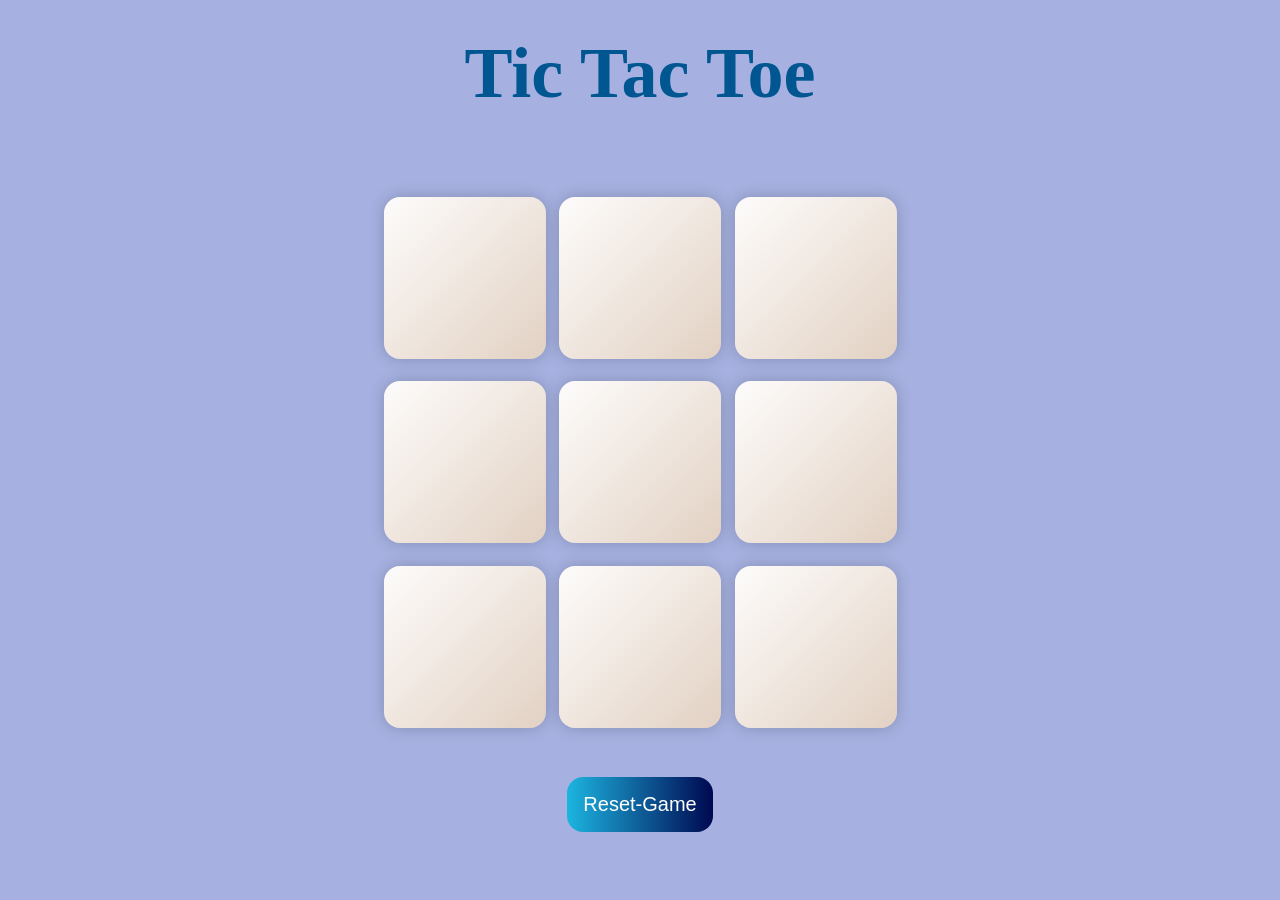
<file: index.html>
<!DOCTYPE html>
<html lang="en">
<head>
    <meta charset="UTF-8">
    <meta name="viewport" content="width=device-width, initial-scale=1.0">
    <title>Tic-Tac-Toe</title>
    <link rel="stylesheet" href="style.css">
    <link rel="icon" href="https://encrypted-tbn0.gstatic.com/images?q=tbn:ANd9GcT2BZksmGeyc0GNtbrWmJaJWcIEJd03vmWx7A&s">
</head>
<body>
    <div class="msg-container hide">
        <p id="msg">Winner</p>
        <button id="new-btn">New Game</button>
    </div>
  <main>
    <h1>Tic Tac Toe</h1>
    <div class="container">
        <div class="game">
           <button class="box"></button>
           <button class="box"></button>
           <button class="box"></button>
           <button class="box"></button>
           <button class="box"></button>
           <button class="box"></button>
           <button class="box"></button>
           <button class="box"></button>
           <button class="box"></button>
        </div>
    </div>
    <button id="reset-btn">Reset-Game</button>
  </main>

    <script src="app.js"></script>
</body>
</html>
</file>
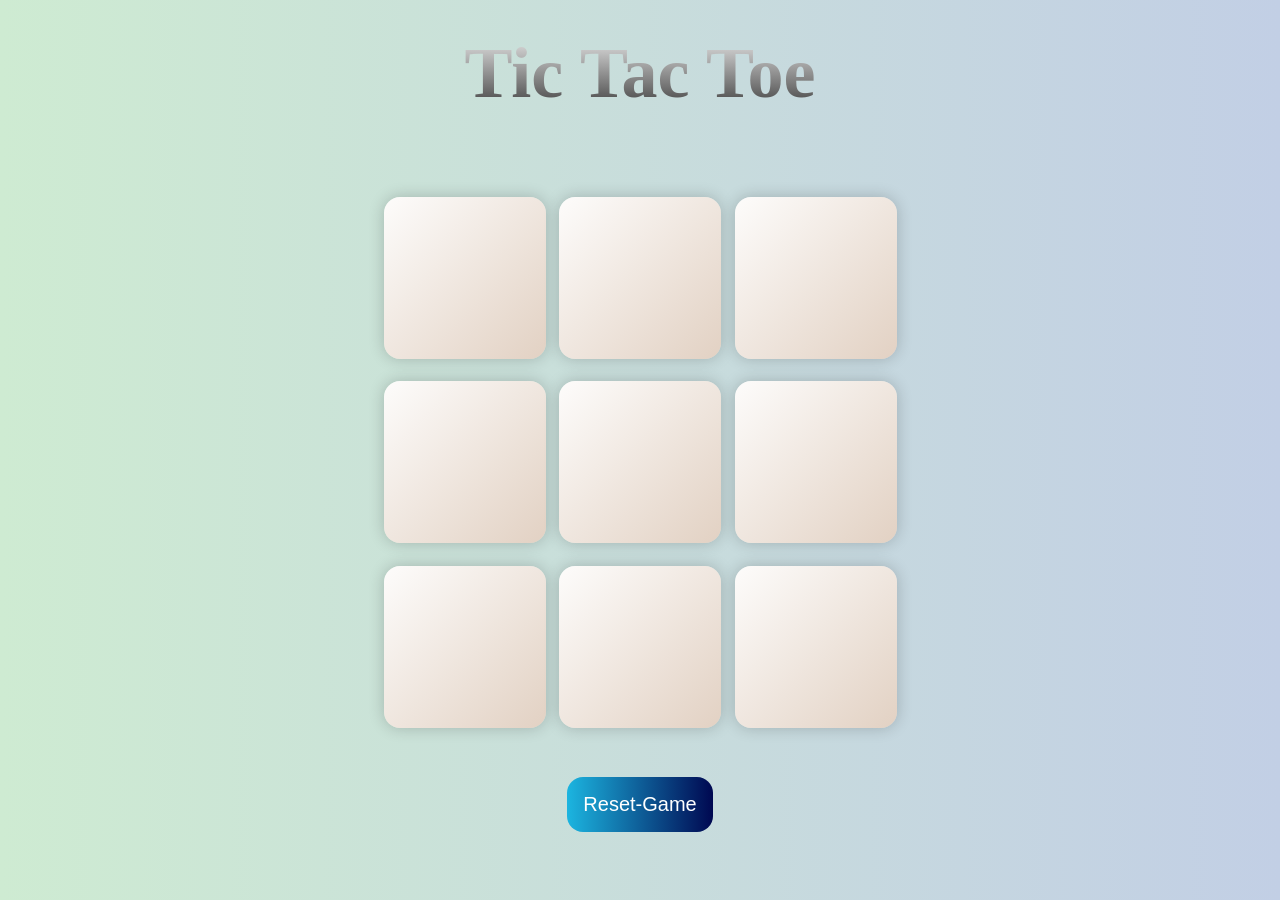
<file: Tic-Tac-Toe/index.html>
<!DOCTYPE html>
<html lang="en">
<head>
    <meta charset="UTF-8">
    <meta name="viewport" content="width=device-width, initial-scale=1.0">
    <title>Tic-Tac-Toe</title>
    <link rel="stylesheet" href="style.css">
</head>
<body>
    <div class="msg-container hide">
        <p id="msg">Winner</p>
        <button id="new-btn">New Game</button>
    </div>
  <main>
    <h1>Tic Tac Toe</h1>
    <div class="container">
        <div class="game">
           <button class="box"></button>
           <button class="box"></button>
           <button class="box"></button>
           <button class="box"></button>
           <button class="box"></button>
           <button class="box"></button>
           <button class="box"></button>
           <button class="box"></button>
           <button class="box"></button>
        </div>
    </div>
    <button id="reset-btn">Reset-Game</button>
  </main>

    <script src="app.js"></script>
</body>
</html>
</file>
<file: style.css>
*{
    margin: 0;
    padding: 0;
}

body{
     background: #a6b1e1; 
     text-align: center;
}

h1{
    margin: 2rem;
    font-size: 8vmin;
    color: #005691;
      

}
.container{
   height: 70vh;
   display: flex;
   flex-wrap:  wrap ;
   justify-content: center;
   align-items: center;
}

.game{
    height: 60vmin;
    width: 60vmin;
    display: flex;
    flex-wrap:  wrap ;
    justify-content: center;
    align-items: center;
    gap: 1.5vmin;
}

.box{
    height: 18vmin;
    width: 18vmin;
    border-radius: 1rem;
    border: none;
    box-shadow: 0 0 1rem rgba(0,0,0,0.2);
    font-size: 8vmin;
    color:  #b0413e;
    background: linear-gradient(135deg, #fdfcfb 0%, #e2d1c3 100%);
   
}

#reset-btn{
   padding: 1rem;
   font-size: 1.25rem;
   background: linear-gradient(90deg, #1CB5E0 0%, #000851 100%);
   color: white;
   border-radius: 1rem;
   border: none;
}

#new-btn{
    padding: 1rem;
    font-size: 1.25rem;
    background: linear-gradient(90deg, #1CB5E0 0%, #000851 100%); 
    color: white;
    border-radius: 1rem;
    border: none;
}

#msg{
    color: #010a43;
    font-size: 8vmin;
}

.msg-container{
    height: 100vmin;
    display: flex;
    justify-content: center;
    align-items: center;
    flex-direction: column;
    gap: 2rem;
}

.hide{
    display: none;
}
</file>
<file: Tic-Tac-Toe/style.css>
*{
    margin: 0;
    padding: 0;
}

body{
     /* background-color: #548687; */
     background: linear-gradient(90deg, #ceebd2 0%, #c2cfe5 100%);
     text-align: center;
}

h1{
       margin: 2rem;
       font-size: 8vmin;

    
        background: -webkit-linear-gradient(#eee, #333);
        -webkit-background-clip: text;
        -webkit-text-fill-color: transparent;

}
.container{
   height: 70vh;
   display: flex;
   flex-wrap:  wrap ;
   justify-content: center;
   align-items: center;
}

.game{
    height: 60vmin;
    width: 60vmin;
    display: flex;
    flex-wrap:  wrap ;
    justify-content: center;
    align-items: center;
    gap: 1.5vmin;
}

.box{
    height: 18vmin;
    width: 18vmin;
    border-radius: 1rem;
    border: none;
    box-shadow: 0 0 1rem rgba(0,0,0,0.2);
    font-size: 8vmin;
    color:  #b0413e;
    /* background-color: antiquewhite; */
    background: linear-gradient(135deg, #fdfcfb 0%, #e2d1c3 100%);
   
}

#reset-btn{
   padding: 1rem;
   font-size: 1.25rem;
   background: linear-gradient(90deg, #1CB5E0 0%, #000851 100%);
   color: white;
   border-radius: 1rem;
   border: none;
}

#new-btn{
    padding: 1rem;
    font-size: 1.25rem;
    background: linear-gradient(90deg, #1CB5E0 0%, #000851 100%); 
    color: white;
    border-radius: 1rem;
    border: none;
}

#msg{
    color:  rgb(138, 168, 211);
    font-size: 8vmin;
}

.msg-container{
    height: 100vmin;
    display: flex;
    justify-content: center;
    align-items: center;
    flex-direction: column;
    gap: 2rem;
}

.hide{
    display: none;
}
</file>
